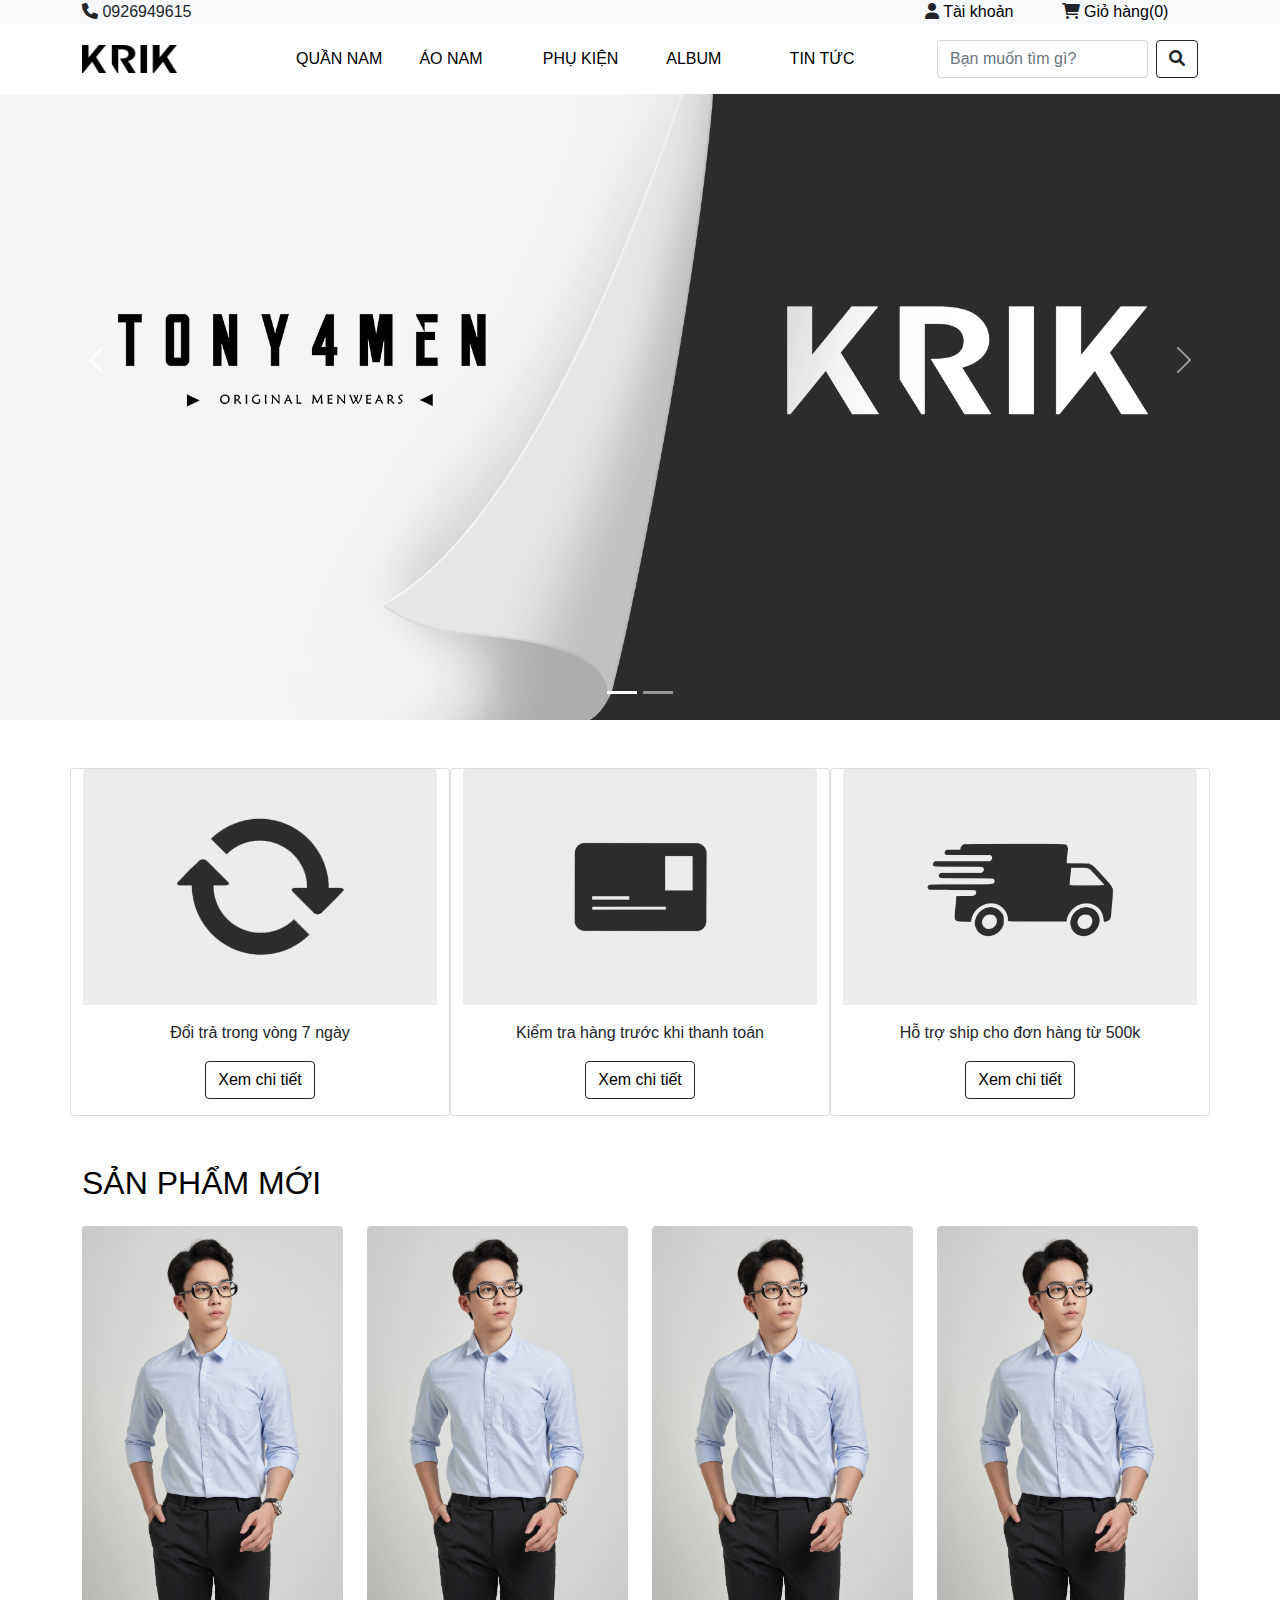
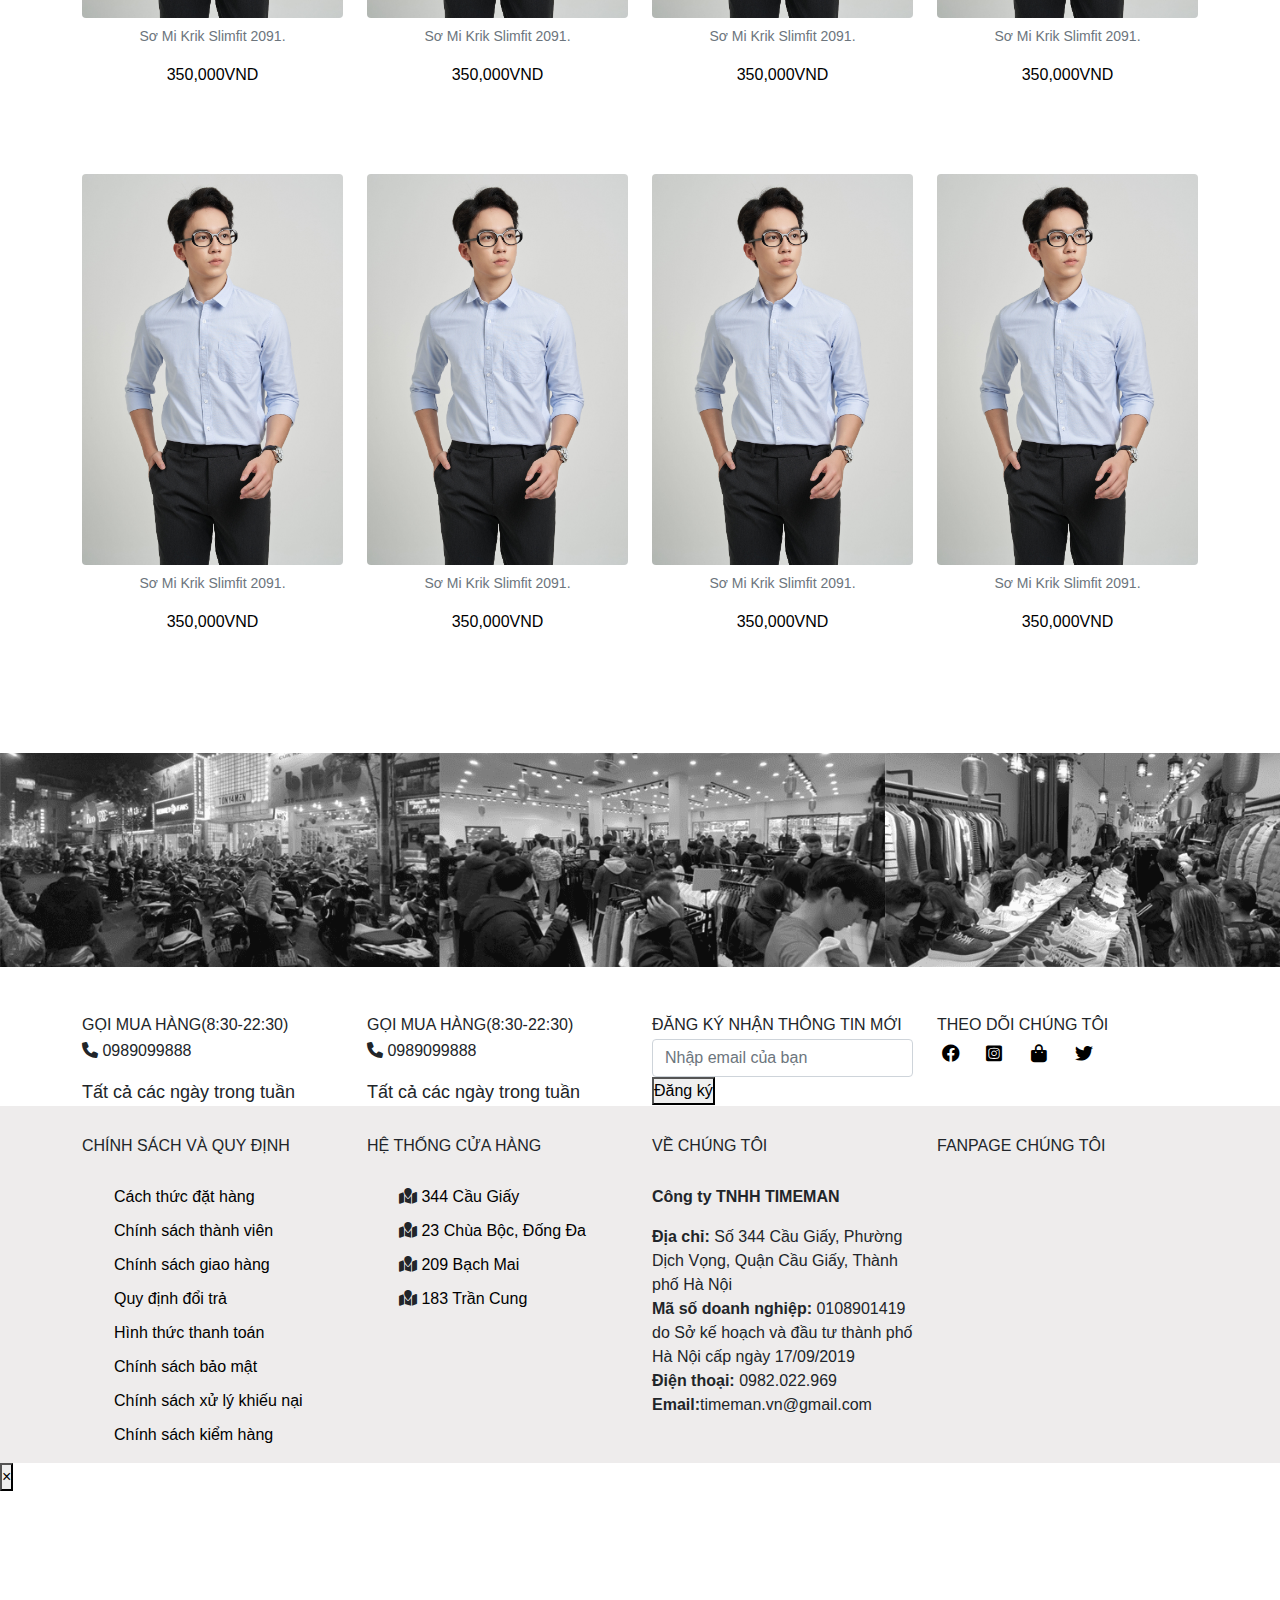
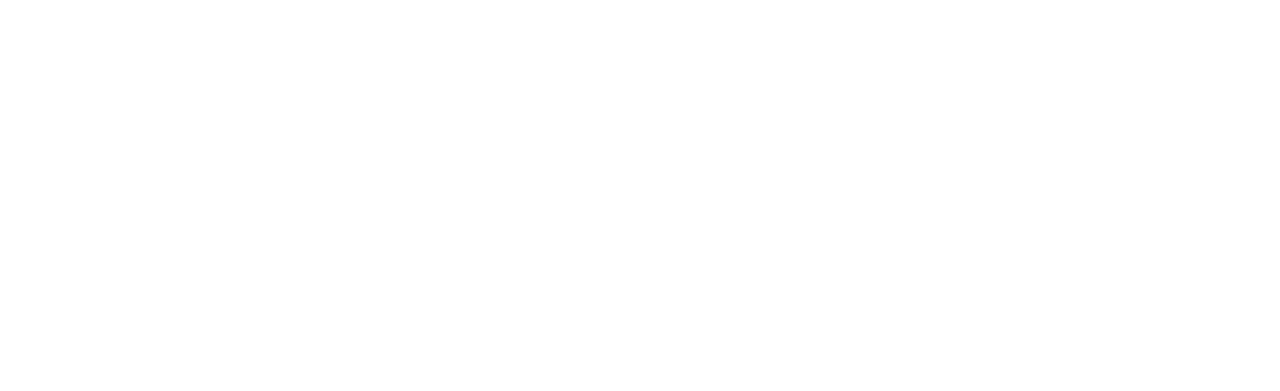
<file: index.html>
<!DOCTYPE html>
<html lang="en">
<head>
    <meta charset="UTF-8">
    <meta http-equiv="X-UA-Compatible" content="IE=edge">
    <meta name="viewport" content="width=device-width, initial-scale=1.0">
    <title>Tony 4 men</title>
    <link rel="icon" type="image/x-icon" href="img/logo/icon 2.png">
    <link rel="stylesheet" href="fontawesome-free-6.0.0-web/css/all.css">
    <link rel="stylesheet" href="bootstrap-5.1.3-dist/css/bootstrap.css">
    <link rel="stylesheet" href="css/style.css">
    <script src = "bootstrap-5.1.3-dist/js/bootstrap.js"></script>
</head>
<body>
  <!-- HEADER ---------------------------------------------- -->
  <!-- for the big screen lv1 -->
  <div class="header-big-screen d-none d-lg-block ">
    <!-- top-bar lv2 -->
    <div class="top-bar bg-light ">
      <div class="container">
        <div class="row">
          <div class="col-6">
            <i class="fa-solid fa-phone"></i><span>  0926949615</span>
          </div>
          <div class="col-6 d-flex justify-content-end">
              <div class="col-3">
                <i class="fa-solid fa-user"></i>
                <a href="google.com">Tài khoản</a>
              </div>
              <div class="col-3">
              <i class="fa-solid fa-cart-shopping"></i>
              <a href="google.com">Giỏ hàng(0)</a>
              </div>
          </div>
        </div>
      </div>
    </div>
    <!-- home-link lv2-->
    <div class="home-link my-3 ">
      <div class="container">
        <div class="row">
          <!-- logo lv3 -->
          <div class="col-2 align-self-center">
            <a href="#">
              <img src="img/logo/brand.png" alt="">
            </a>
          </div>
          <!-- bar-navigation lv3 -->
          <div class="col-7 align-self-center" >
            <div class="container-fluid ">
              <div class="row justify-content-center ">
                <div class="col ">
                  <div class="dropdown">
                    <button class="dropbtn">QUẦN NAM</button>
                    <div class="dropdown-content">
                      <a href="#">Link 1</a>
                      <a href="#">Link 2</a>
                      <a href="#">Link 3</a>
                    </div>
                  </div>
                </div>
                <div class="col">
                  <div class="dropdown ">
                    <button class="dropbtn ">ÁO NAM</button>
                    <div class="dropdown-content">
                      <a href="#">Link 1</a>
                      <a href="#">Link 2</a>
                      <a href="#">Link 3</a>
                    </div>
                  </div>
                </div>
                <div class="col">
                  <div class="dropdown">
                    <button class="dropbtn">PHỤ KIỆN</button>
                    <div class="dropdown-content">
                      <a href="#">Link 1</a>
                      <a href="#">Link 2</a>
                      <a href="#">Link 3</a>
                    </div>
                  </div>
                </div>
                <div class="col">
                  <a href="#">ALBUM</a>
                </div>
                <div class="col">
                  <a href="#">TIN TỨC</a>
                </div>
              </div>
            </div>
          </div>
          <!-- search-box lv3-->
          <div class="col-3 search align-self-center ">
            <form class="d-flex">
              <input class="form-control me-2" type="search" placeholder="Bạn muốn tìm gì?" aria-label="Search">
              <button class="btn btn-outline-dark"><i class="fa-solid fa-magnifying-glass"></i></button>
            </form>
          </div>
        </div>
      </div>
    </div>
  </div>
   <!-- for smartphone screen lv1 -->
   <div class="header-small-screen">
   </div>
  <!-- ---------------------------------------------------------  -->


  <!-- CAROLSEL---------------------------------------------- -->
  <div id="carouselExampleIndicators" class="carousel slide" data-bs-ride="carousel">
    <div class="carousel-indicators">
      <button type="button" data-bs-target="#carouselExampleIndicators" data-bs-slide-to="0" class="active" aria-current="true" aria-label="Slide 1"></button>
      <button type="button" data-bs-target="#carouselExampleIndicators" data-bs-slide-to="1" aria-label="Slide 2"></button>
    </div>
    <div class="carousel-inner">
      <div class="carousel-item active" data-bs-interval="5000">
        <img src="img/logo/Cover_facebook.png" class="d-block w-100" alt="...">
      </div>
      <div class="carousel-item" data-bs-interval="5000">
        <img src="img/logo/Cover_web.png" class="d-block w-100" alt="...">
      </div>
    </div>
    <button class="carousel-control-prev" type="button" data-bs-target="#carouselExampleIndicators" data-bs-slide="prev">
      <span class="carousel-control-prev-icon" aria-hidden="true"></span>
      <span class="visually-hidden">Previous</span>
    </button>
    <button class="carousel-control-next" type="button" data-bs-target="#carouselExampleIndicators" data-bs-slide="next">
      <span class="carousel-control-next-icon" aria-hidden="true"></span>
      <span class="visually-hidden">Next</span>
    </button>
  </div>
  <!-- ---------------------------------------------------------  -->



  <!-- SHIPPING METHODS--------------------------------------- -->
  <div class="shipping d-none d-md-block my-5">
    <div class="container">
      <div class="row">
        <!-- shipping-methods-card -->
        <div class="card col-4" >
          <img src="img/logo/Doi_tra.png" class="card-img-top " alt="...">
          <div class="card-body text-center">
            <p class="card-text">Đổi trả trong vòng 7 ngày</p>
            <button type="button" class="btn btn-outline-dark">
              <a href="" style="text-decoration: none;">Xem chi tiết</a>
            </button>
          </div>
        </div>
        <!-- shipping-methods-card -->
        <div class="card col-4" >
          <img src="img/logo/Thanh_toan.png" class="card-img-top" alt="...">
          <div class="card-body text-center">
            <p class="card-text">Kiểm tra hàng trước khi thanh toán</p>
            <button type="button" class="btn btn-outline-dark">
              <a href="" style="text-decoration: none;">Xem chi tiết</a>
            </button>
          </div>
        </div>
        <!-- shipping-methods-card -->
        <div class="card col-4" >
          <img src="img/logo/Ship.png" class="card-img-top" alt="...">
          <div class="card-body text-center">
            <p class="card-text">Hỗ trợ ship cho đơn hàng từ 500k</p>
            <button type="button" class="btn btn-outline-dark ">
              <a href="" style="text-decoration: none;">Xem chi tiết</a>
            </button>
          </div>
        </div>
      </div>
      
        
      </div>
    </div>
  </div>
  <!-- ---------------------------------------------------------  -->



  <!--NEW-PRODUCTS------------------------------------------------->
<div class="new-product my-5">
  <div class="container">
    <!-- new-product-title lv1 -->
    <div class="card-title">
      <h2><a href="#">SẢN PHẨM MỚI</a></h2>
    </div>
    <!-- new-product- lv1 -->
    <div class="row">
      <!-- product-card -->
      <div class="product-card col-lg-3 col-6 text-center my-3">
        <figure class="figure">
          <a href=""><img src="img/product/mens-shirt/SM2091__14_.jpg" class="figure-img img-fluid rounded" alt="..."></a>
          <figcaption class="figure-caption">Sơ Mi Krik Slimfit 2091.</figcaption>
        </figure>
        <div class="product-card-content"><p><a href="">350,000VND</a></p></div>
        <div class="product-card-footer d-none d-sm-block container">
          <div class="row">
            <button type="button" class="btn btn-outline-success col-6 d-none">Mua ngay</button>
          <button type="button" class="btn btn-outline-success col-6 d-none">Xem chi tiết</button>
          </div>
        </div>
      </div>
      <!-- ------------------------------- -->
      
      <!-- product-card -->
      <div class="product-card col-lg-3 col-6 text-center my-3">
        <figure class="figure">
          <a href=""><img src="img/product/mens-shirt/SM2091__14_.jpg" class="figure-img img-fluid rounded" alt="..."></a>
          <figcaption class="figure-caption">Sơ Mi Krik Slimfit 2091.</figcaption>
        </figure>
        <div class="product-card-content"><p><a href="">350,000VND</a></p></div>
        <div class="product-card-footer d-none d-sm-block container">
          <div class="row">
            <button type="button" class="btn btn-outline-success col-6 d-none">Mua ngay</button>
          <button type="button" class="btn btn-outline-success col-6 d-none">Xem chi tiết</button>
          </div>
        </div>
      </div>
      <!-- ------------------------------- -->
      
      <!-- product-card -->
      <div class="product-card col-lg-3 col-6 text-center my-3">
        <figure class="figure">
          <a href=""><img src="img/product/mens-shirt/SM2091__14_.jpg" class="figure-img img-fluid rounded" alt="..."></a>
          <figcaption class="figure-caption">Sơ Mi Krik Slimfit 2091.</figcaption>
        </figure>
        <div class="product-card-content"><p><a href="">350,000VND</a></p></div>
        <div class="product-card-footer d-none d-sm-block container">
          <div class="row">
            <button type="button" class="btn btn-outline-success col-6 d-none">Mua ngay</button>
          <button type="button" class="btn btn-outline-success col-6 d-none">Xem chi tiết</button>
          </div>
        </div>
      </div>
      <!-- ------------------------------- -->
      
      <!-- product-card -->
      <div class="product-card col-lg-3 col-6 text-center my-3">
        <figure class="figure">
          <a href=""><img src="img/product/mens-shirt/SM2091__14_.jpg" class="figure-img img-fluid rounded" alt="..."></a>
          <figcaption class="figure-caption">Sơ Mi Krik Slimfit 2091.</figcaption>
        </figure>
        <div class="product-card-content"><p><a href="">350,000VND</a></p></div>
        <div class="product-card-footer d-none d-sm-block container">
          <div class="row">
            <button type="button" class="btn btn-outline-success col-6 d-none">Mua ngay</button>
          <button type="button" class="btn btn-outline-success col-6 d-none">Xem chi tiết</button>
          </div>
        </div>
      </div>
      <!-- ------------------------------- -->
      
      <!-- product-card -->
      <div class="product-card col-lg-3 col-6 text-center my-3">
        <figure class="figure">
          <a href=""><img src="img/product/mens-shirt/SM2091__14_.jpg" class="figure-img img-fluid rounded" alt="..."></a>
          <figcaption class="figure-caption">Sơ Mi Krik Slimfit 2091.</figcaption>
        </figure>
        <div class="product-card-content"><p><a href="">350,000VND</a></p></div>
        <div class="product-card-footer d-none d-sm-block container">
          <div class="row">
            <button type="button" class="btn btn-outline-success col-6 d-none">Mua ngay</button>
          <button type="button" class="btn btn-outline-success col-6 d-none">Xem chi tiết</button>
          </div>
        </div>
      </div>
      <!-- ------------------------------- -->
      
      <!-- product-card -->
      <div class="product-card col-lg-3 col-6 text-center my-3">
        <figure class="figure">
          <a href=""><img src="img/product/mens-shirt/SM2091__14_.jpg" class="figure-img img-fluid rounded" alt="..."></a>
          <figcaption class="figure-caption">Sơ Mi Krik Slimfit 2091.</figcaption>
        </figure>
        <div class="product-card-content"><p><a href="">350,000VND</a></p></div>
        <div class="product-card-footer d-none d-sm-block container">
          <div class="row">
            <button type="button" class="btn btn-outline-success col-6 d-none">Mua ngay</button>
          <button type="button" class="btn btn-outline-success col-6 d-none">Xem chi tiết</button>
          </div>
        </div>
      </div>
      <!-- ------------------------------- -->
      
      <!-- product-card -->
      <div class="product-card col-lg-3 col-6 text-center my-3">
        <figure class="figure">
          <a href=""><img src="img/product/mens-shirt/SM2091__14_.jpg" class="figure-img img-fluid rounded" alt="..."></a>
          <figcaption class="figure-caption">Sơ Mi Krik Slimfit 2091.</figcaption>
        </figure>
        <div class="product-card-content"><p><a href="">350,000VND</a></p></div>
        <div class="product-card-footer d-none d-sm-block container">
          <div class="row">
            <button type="button" class="btn btn-outline-success col-6 d-none">Mua ngay</button>
          <button type="button" class="btn btn-outline-success col-6 d-none">Xem chi tiết</button>
          </div>
        </div>
      </div>
      <!-- ------------------------------- -->
      
      <!-- product-card -->
      <div class="product-card col-lg-3 col-6 text-center my-3">
        <figure class="figure">
          <a href=""><img src="img/product/mens-shirt/SM2091__14_.jpg" class="figure-img img-fluid rounded" alt="..."></a>
          <figcaption class="figure-caption">Sơ Mi Krik Slimfit 2091.</figcaption>
        </figure>
        <div class="product-card-content"><p><a href="">350,000VND</a></p></div>
        <div class="product-card-footer d-none d-sm-block container">
          <div class="row">
            <button type="button" class="btn btn-outline-success col-6 d-none">Mua ngay</button>
          <button type="button" class="btn btn-outline-success col-6 d-none">Xem chi tiết</button>
          </div>
        </div>
      </div>
      <!-- ------------------------------- -->
      

    </div>
  </div>
</div>
  <!-- ----------------------------------------------------------- -->
<!-- img-store -->
<div class="img-store my-5">
  <img src="img/logo/footer-img.png" class="img-fluid" alt="...">
</div>
<!-- ------------------------------------------------------------- -->

<!-- feedback ------------------------------------------------------->
<div class="feedback">
  <div class="container">
    <div class="row">
      <div class="col-lg-3 col-sm-12">
        <h6 style="margin-bottom: 5px;">GỌI MUA HÀNG(8:30-22:30)</h6>
        <p><i class="fa-solid fa-phone" ></i> 0989099888</p>
        <span style="font-size:large">Tất cả các ngày trong tuần</span>
      </div>
      <div class="col-lg-3 col-sm-12">
        <h6 style="margin-bottom: 5px;">GỌI MUA HÀNG(8:30-22:30)</h6>
        <p><i class="fa-solid fa-phone" ></i> 0989099888</p>
        <span style="font-size:large">Tất cả các ngày trong tuần</span>
      </div>

      <div class="col-lg-3 col-sm-12">
        <h6 style="margin-bottom: 5px;">ĐĂNG KÝ NHẬN THÔNG TIN MỚI</h6>
        <form >
          <input class="form-control me-2" type="email" placeholder="Nhập email của bạn" aria-label="đăng ký">
          <button >Đăng ký</button>
        </form>
      </div>
      <div class="col-lg-3 col-sm-12">
        <h6 style="margin-bottom: 5px;">THEO DÕI CHÚNG TÔI</h6>
        <div class="col-12">
          <a href=""><i class="fa-brands fa-facebook Social-Network"></i></a>
          <a href=""><i class="fa-brands fa-instagram-square Social-Network"></i></a>
          <a href=""><i class="fa-solid fa-bag-shopping Social-Network"></i></a>
          <a href=""><i class="fa-brands fa-twitter Social-Network"></i></a>
        </div>
      </div>
    </div>
  </div>
</div>
<!-- -------------------------------------------------------------- -->
<!-- footer--------------------------------------------------------- -->
<div class="footer">
  <div class="container">
    <div class="row">
      <!-- col3 -->
      <div class="col-sm-3">
        <div class="footer-title">
          <h6>CHÍNH SÁCH VÀ QUY ĐỊNH</h6>
        </div>
        <div class="footer-content">
          <ul>
            <li> <a href="">Cách thức đặt hàng</a></li>
            <li> <a href="">Chính sách thành viên</a></li>
            <li> <a href="">Chính sách giao hàng</a></li>
            <li> <a href="">Quy định đổi trả</a></li>
            <li> <a href="">Hình thức thanh toán</a></li>
            <li> <a href="">Chính sách bảo mật</a></li>
            <li> <a href="">Chính sách xử lý khiếu nại</a></li>
            <li> <a href="">Chính sách kiểm hàng</a></li>
          </ul>
        </div>
      </div>
      <!--  -->
      <!-- col3 -->
      <div class="col-sm-3">
        <div class="footer-title">
          <h6>HỆ THỐNG CỬA HÀNG</h6>
        </div>
        <div class="footer-content">
          <ul>
            <li>
              <i class="fa-solid fa-map-location"></i>
              <a href="" >344 Cầu Giấy</a>
            </li>
            <li>
              <i class="fa-solid fa-map-location"></i>
              <a href="" >23 Chùa Bộc, Đống Đa</a>
            </li>
            <li>
              <i class="fa-solid fa-map-location"></i>
              <a href="" >209 Bạch Mai</a>
            </li>
            <li>
              <i class="fa-solid fa-map-location"></i>
              <a href="" >183 Trần Cung</a>
            </li>
          </ul>
        </div>
      </div>
      <!--  -->
      <!-- col3 -->
      <div class="col-sm-3">
        <div class="footer-title">
          <h6>VỀ CHÚNG TÔI</h6>
        </div>
        <div class="footer-content">
          <p><strong >Công ty TNHH TIMEMAN</strong></p>
          
          <strong>Địa chỉ:</strong>
          <span> Số 344 Cầu Giấy, Phường Dịch Vọng, Quận Cầu Giấy, Thành phố Hà Nội</span><br>
          <strong>Mã số doanh nghiệp:</strong>
          <span> 0108901419 do Sở kế hoạch và đầu tư thành phố Hà Nội cấp ngày 17/09/2019</span><br>
          <strong>Điện thoại:</strong>
          <span>0982.022.969</span>
          <strong>Email:</strong><span>timeman.vn@gmail.com</span>
        </div>
      </div>
      <!--  -->
      <!-- col3 -->
      <div class="col-sm-3">
        <div class="footer-title">
          <h6>FANPAGE CHÚNG TÔI</h6>
        </div>
        <div class="footer-content">
        </div>
      </div>
      <!--  -->
      
    </div>
  </div>
</div>
<!-- ---------------------------------------------------------------- -->


<button type="button" class="close" aria-label="Close">
  <span aria-hidden="true">&times;</span>
</button>
<div style="height: 500px;"></div>
<script src="js/javascrip.js"></script>
</body>
</html>
</file>
<file: css/style.css>
*{
    margin: 0;
    padding: 0;
    box-sizing: border-box;
    /* font-family: 'Quicksand',sans-serif; */
    font-family:"Helvetica Neue",Helvetica,Arial,sans-serif;
}
a{
    color: black !important;
    text-decoration: none;
}

.home-link img{
    max-width: 95px;
    min-width: 70px;
}
/*  */
.dropbtn {
    background-color: white;
    border: none;
  }

  .dropdown {
    position: relative;
    display: inline-block;
  }
  
  .dropdown-content {
    display: none;
    position: absolute;
    background-color: #f1f1f1;
    min-width: 160px;
    box-shadow: 0px 8px 16px 0px rgba(0,0,0,0.2);
    z-index: 1;
  }
  
  .dropdown-content a {
    /* color: black; */
    padding: 12px 16px;
    /* text-decoration: none; */
    display: block;
  }
  
  .dropdown-content a:hover {background-color: #ddd;}
  
  .dropdown:hover .dropdown-content {display: block;}
  
  .dropdown:hover .dropbtn {
    /* background-color: rgba(220, 220, 220, 0.603); */
    color: black;
}


.Social-Network{
    padding: 5px;
    font-size:large;
    width: 40px;
}
.footer{
    background-color: rgba(235, 233, 233, 0.842);
}
.footer-title h6{
    margin: 30px auto;
}
.footer-content ul{
    list-style: none;
}
.footer-content ul li{

    margin-bottom: 10px;
}
.footer-content span{
    margin-top:10px ;
}


.product-card-footer{
    /* background-color: aquamarine; */
    height: 39px;
}
.product-card:hover .product-card-footer button{
    display: block !important;
    transition-delay: 3s;
}

.header-big-screen{
    position: fixed;
    z-index: 1;
    width: 100%;
    background-color:white;
}
</file>
